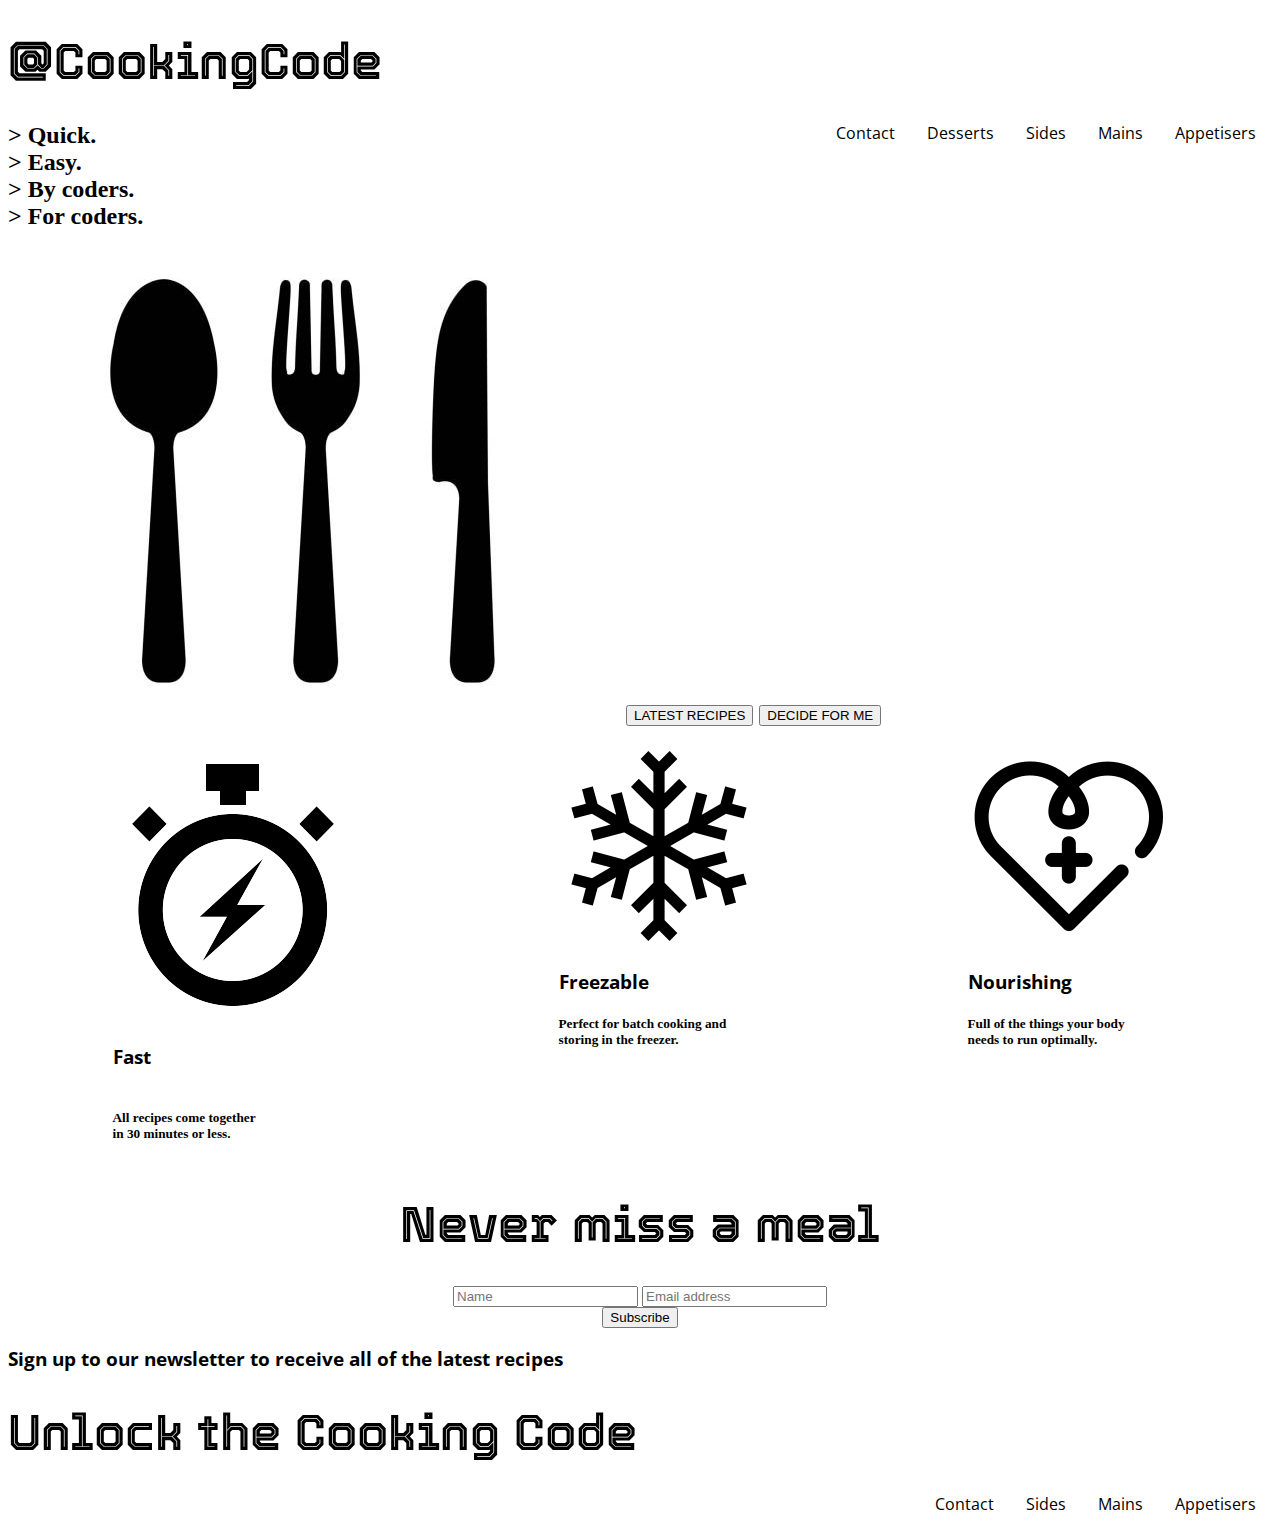
<file: Project/Home page/Home page.html>
<!DOCTYPE html>

<html lang="en">

<head>

<meta charset="UTF-8" />

<meta name="viewport" content="width=device-width, initial-scale=1.0" />
<link rel="preconnect" href="https://fonts.gstatic.com" crossorigin>
<link href="https://fonts.googleapis.com/css2?family=Open+Sans:wght@500&display=swap" rel="stylesheet">
<link href="https://fonts.googleapis.com/css2?family=Tourney:wght@200;700&display=swap" rel="stylesheet">
<title>Project Group 7</title>
<link rel="stylesheet" href="Home page style.css">

</head>
<body>
 <header>
        <!-- container for introductory content & nav -->
    <div>
        <h1>@CookingCode</h1>
        <div>
            <ul>
          <li><a href="#appetisers">Appetisers</a></li>
          <li><a href="#mains">Mains</a></li>
          <li><a href="#sides">Sides</a></li>
           <li><a href="#desserts">Desserts</a></li>
          <li><a href="#contact">Contact</a></li>
            </ul>
        </div>
    </div>
 </header>


    <main>
        <!-- represents the primary content of a web page. -->
<h2> > Quick.<br>
    > Easy.<br>
    > By coders.<br>
    > For coders.<br>

    <img src="cutlery.jpg" alt="cutlery">

    <button type="button">LATEST RECIPES</button>
    <button type="button">DECIDE FOR ME</button></main>
    
    <!-- This div contains icons and information to represent the main goals of the site. 
Could these be flipcards? -->
<div class="flex-row">
    <div class="flex-col"> 
        <!-- Images -->
        <div><img src="fast.png" alt="fast"></div>
        <div><h3>Fast</h3></div>
        <div><h5>All recipes come together <br> in 30 minutes or less.</h5></div>
    </div>


    <!-- Text 1--> 
    <div class="flex-container">
        <div><img src="freeze.png" alt="freezable"></div>
        <div><h3>Freezable</h3></div>
        <div><h5>Perfect for batch cooking and <br> storing in the freezer.</h5></div>
    </div>
    <!-- Text 2 -->
    <div class="flex-container">
        <div><img src="nourish.png" alt="nourishing"></div>
        <div><h3>Nourishing</h3></div>
        <div><h5>Full of the things your body <br> needs to run optimally.</h5></div>
    </div>
</div>
<div>
       <!-- Slideshow here for latest comments -->
</div>

<div class="mailing">
    <!-- Form for mailing list -->
    <form action="action_page.php">
    <!-- May need to put text in seperate container -->
    </form><h1>Never miss a meal</h1>
    <div>
        <input type="text" placeholder="Name" name="name" required>
        <input type="text" placeholder="Email address" name="mail" required>
        <div class="container">
            <input type="submit" value="Subscribe">
        </div>

      </div>
</div> 
<div>
    <h3>Sign up to our newsletter to receive all of the latest recipes</h3>
</div>
<!-- contains the content displayed at the bottom of your website. -->
    <footer>
 <h1>Unlock the Cooking Code</h1>
 <li><a href="#features">Appetisers</a></li>
 <li><a href="#about">Mains</a></li>
 <li><a href="#testimonials">Sides</a></li>
 <li><a href="#contact">Contact</a></li>
    </footer>

</body>
</file>
<file: Project/Home page/Home page style.css>
/* The CSS Fast, freezable, nourishing div  */
/* 
.recipehead {
  font-family: 'Tourney', sans-serif;
  font-size: xx-large;
} */



/* headings */
h1 {
  font-family: 'Tourney', sans-serif;
  font-size: 50px;}

li {
  display: inline;
  font-family: 'Open Sans', sans-serif;
  justify-content: right;
  float: right;
}

h3 {
  font-family: 'Open Sans', sans-serif;
}

li a {
  color: black;
  text-align: left;
  padding: 14px 16px;
  border-spacing: 2px;
  text-decoration: none;
}

 /* div {
    display: flex;
   align-items: center;
   } */

.flex-row {
  display: flex;
  flex-direction: row;
  justify-content: space-around;
}
  .flex-col {
    display: flex;
    flex-direction: column;
    justify-content: center;
  }



  .grid-item {
    display: flexbox;

    padding: 2px;
    font-size: 30px;
    justify-content: center;
text-align: center;
}

.mailing {
  display: grid;
  grid-template-rows: auto auto auto;
  justify-content: center;
  text-align: center;
}

.grid-container {
  display: inline-flexbox;
  justify-content: flex-end
}
</file>
